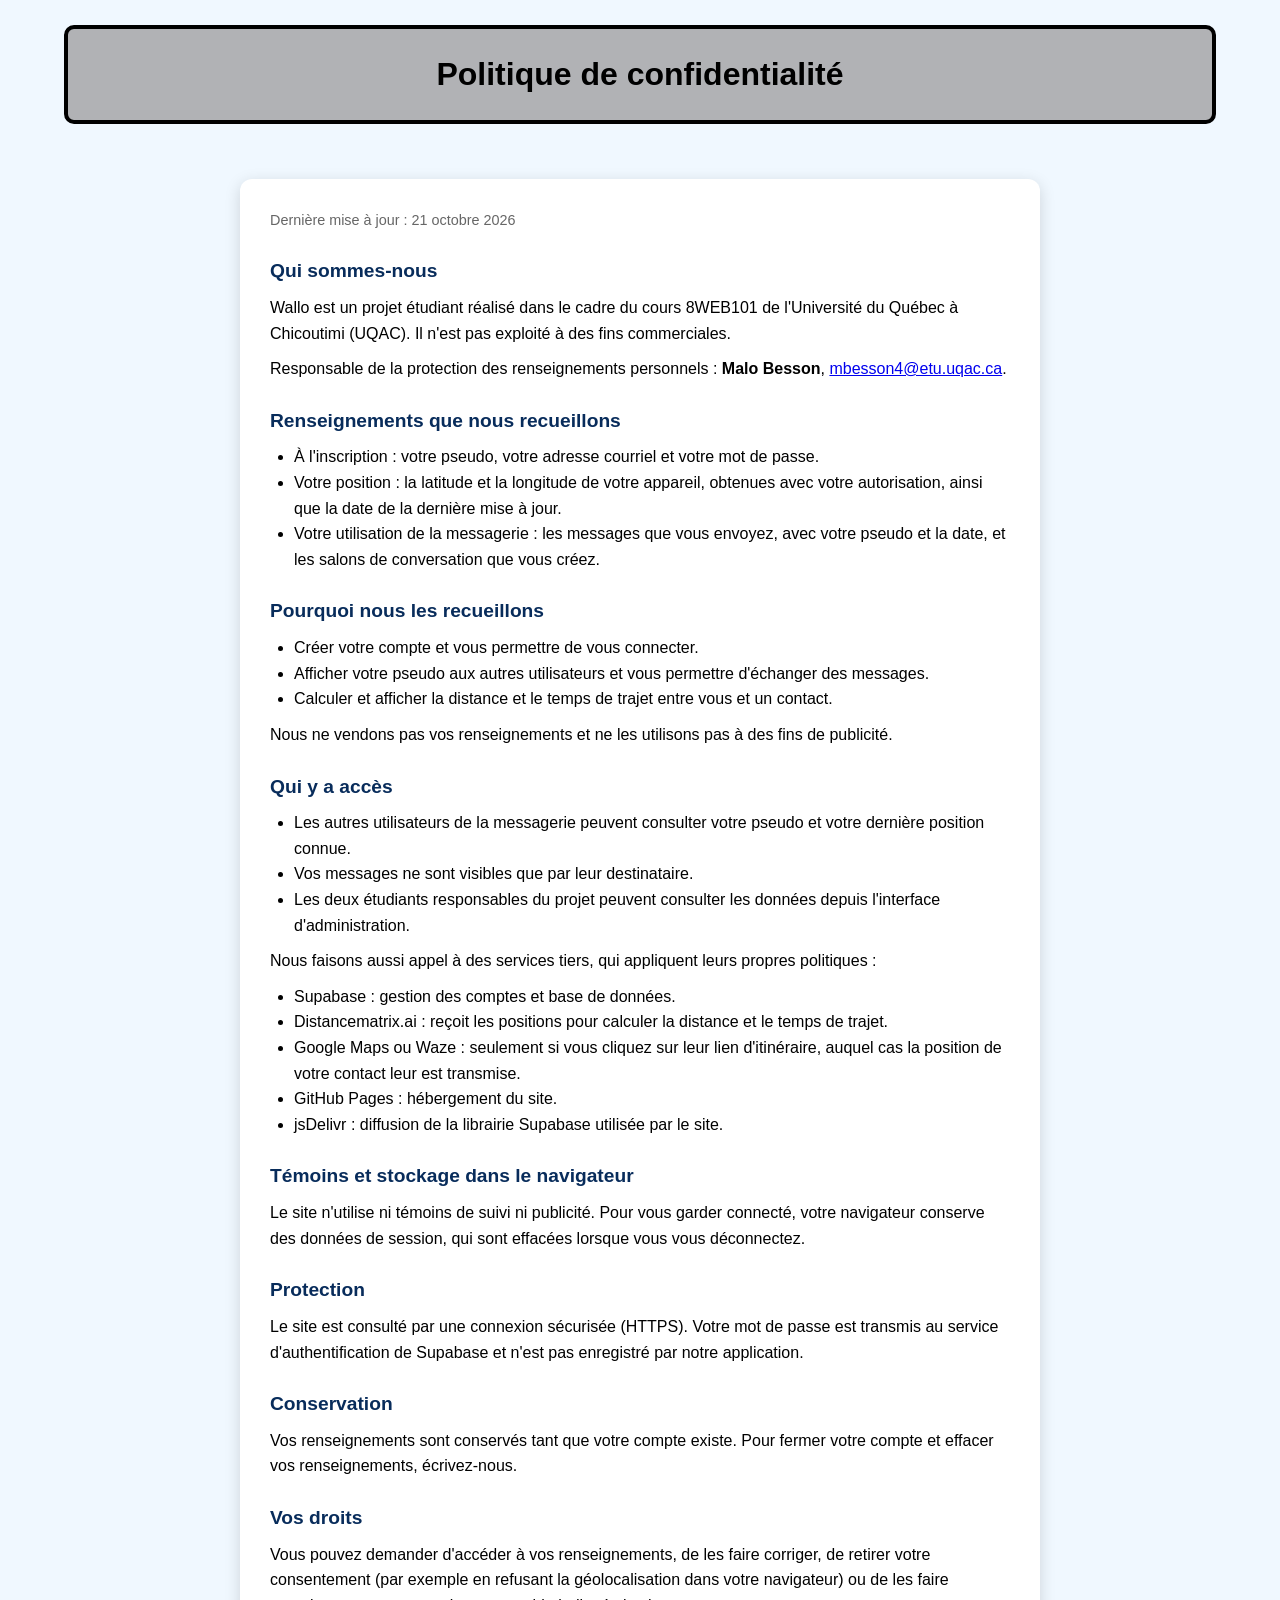
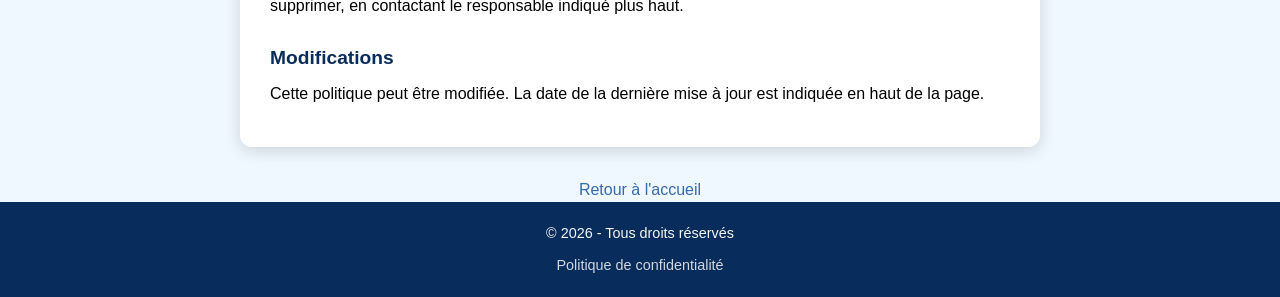
<file: politique-confidentialite.html>
<!DOCTYPE html>
<html lang="fr">
<head>
    <meta charset="UTF-8">
    <meta name="viewport" content="width=device-width, initial-scale=1.0">
    <title>Politique de confidentialité – Wallo</title>

    <!-- CSS -->
    <link rel="stylesheet" href="assets/css/main.css">

</head>
<body>

<header>
    <h1>Politique de confidentialité</h1>
</header>

<main>
    <article class="page-texte">
        <p class="page-texte-date">Dernière mise à jour : 21 octobre 2026</p>

        <h2>Qui sommes-nous</h2>
        <p>Wallo est un projet étudiant réalisé dans le cadre du cours 8WEB101 de l'Université du Québec à Chicoutimi (UQAC). Il n'est pas exploité à des fins commerciales.</p>
        <p>Responsable de la protection des renseignements personnels : <strong>Malo Besson</strong>, <a href="mailto:mbesson4@etu.uqac.ca">mbesson4@etu.uqac.ca</a>.</p>

        <h2>Renseignements que nous recueillons</h2>
        <ul>
            <li>À l'inscription : votre pseudo, votre adresse courriel et votre mot de passe.</li>
            <li>Votre position : la latitude et la longitude de votre appareil, obtenues avec votre autorisation, ainsi que la date de la dernière mise à jour.</li>
            <li>Votre utilisation de la messagerie : les messages que vous envoyez, avec votre pseudo et la date, et les salons de conversation que vous créez.</li>
        </ul>

        <h2>Pourquoi nous les recueillons</h2>
        <ul>
            <li>Créer votre compte et vous permettre de vous connecter.</li>
            <li>Afficher votre pseudo aux autres utilisateurs et vous permettre d'échanger des messages.</li>
            <li>Calculer et afficher la distance et le temps de trajet entre vous et un contact.</li>
        </ul>
        <p>Nous ne vendons pas vos renseignements et ne les utilisons pas à des fins de publicité.</p>

        <h2>Qui y a accès</h2>
        <ul>
            <li>Les autres utilisateurs de la messagerie peuvent consulter votre pseudo et votre dernière position connue.</li>
            <li>Vos messages ne sont visibles que par leur destinataire.</li>
            <li>Les deux étudiants responsables du projet peuvent consulter les données depuis l'interface d'administration.</li>
        </ul>
        <p>Nous faisons aussi appel à des services tiers, qui appliquent leurs propres politiques :</p>
        <ul>
            <li>Supabase : gestion des comptes et base de données.</li>
            <li>Distancematrix.ai : reçoit les positions pour calculer la distance et le temps de trajet.</li>
            <li>Google Maps ou Waze : seulement si vous cliquez sur leur lien d'itinéraire, auquel cas la position de votre contact leur est transmise.</li>
            <li>GitHub Pages : hébergement du site.</li>
            <li>jsDelivr : diffusion de la librairie Supabase utilisée par le site.</li>
        </ul>

        <h2>Témoins et stockage dans le navigateur</h2>
        <p>Le site n'utilise ni témoins de suivi ni publicité. Pour vous garder connecté, votre navigateur conserve des données de session, qui sont effacées lorsque vous vous déconnectez.</p>

        <h2>Protection</h2>
        <p>Le site est consulté par une connexion sécurisée (HTTPS). Votre mot de passe est transmis au service d'authentification de Supabase et n'est pas enregistré par notre application.</p>

        <h2>Conservation</h2>
        <p>Vos renseignements sont conservés tant que votre compte existe. Pour fermer votre compte et effacer vos renseignements, écrivez-nous.</p>

        <h2>Vos droits</h2>
        <p>Vous pouvez demander d'accéder à vos renseignements, de les faire corriger, de retirer votre consentement (par exemple en refusant la géolocalisation dans votre navigateur) ou de les faire supprimer, en contactant le responsable indiqué plus haut.</p>

        <h2>Modifications</h2>
        <p>Cette politique peut être modifiée. La date de la dernière mise à jour est indiquée en haut de la page.</p>
    </article>

    <a href="index.html">Retour à l'accueil</a>
</main>

<footer>
    <p>&copy; <script>document.write(new Date().getFullYear())</script> - Tous droits réservés</p>
    <nav>
        <a href="politique-confidentialite.html">Politique de confidentialité</a>
    </nav>
</footer>

</body>
</html>
</file>
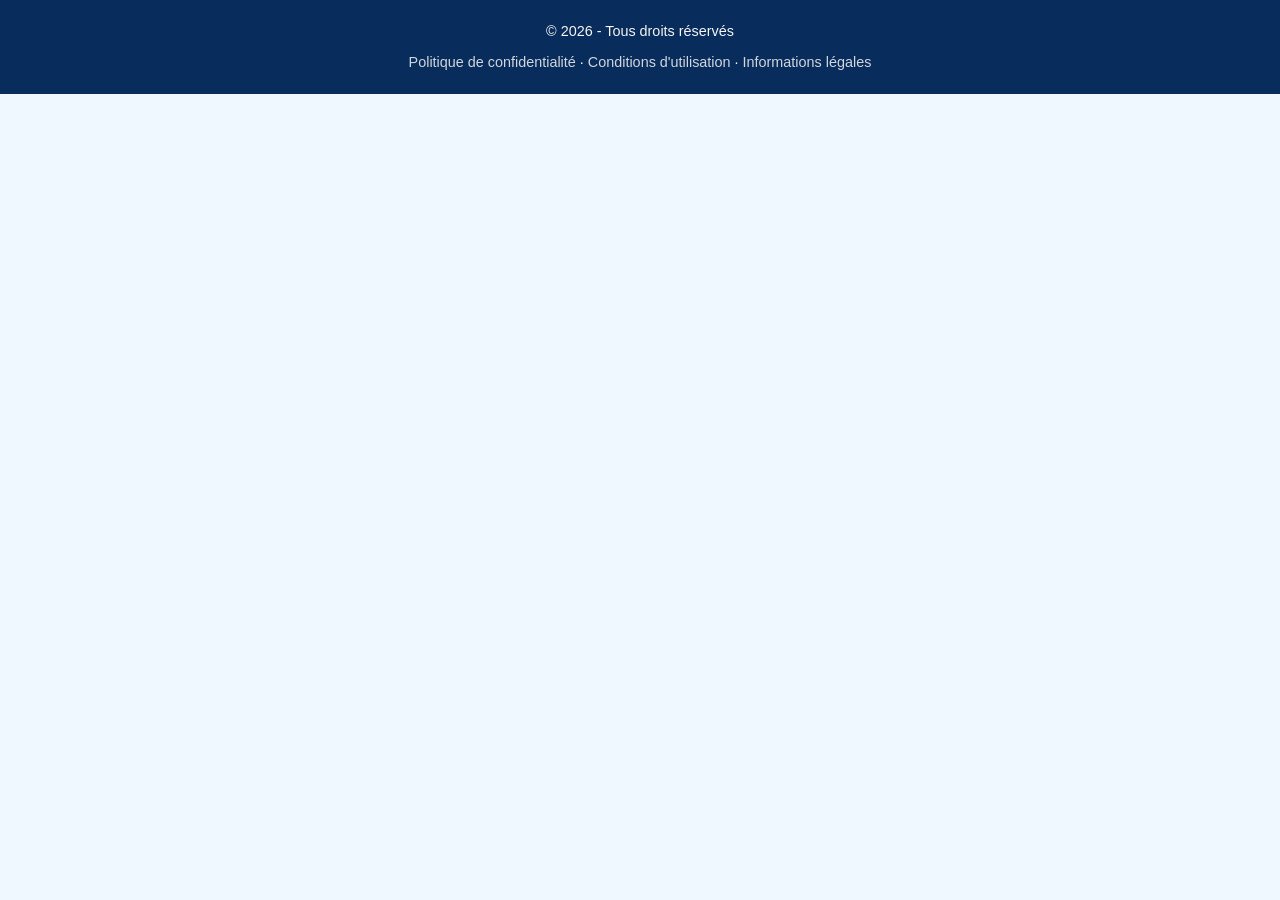
<file: setting.html>
<!DOCTYPE html>
<html lang="fr">
<head>
    <meta charset="UTF-8">
    <meta name="viewport" content="width=device-width, initial-scale=1.0">
    <title>Les parametres - Ma super messagerie</title>

    <!-- CSS -->
    <link rel="stylesheet" href="assets/style/main.css">
</head>
<body>



<footer>
    <p>&copy; <script>document.write(new Date().getFullYear())</script> - Tous droits réservés</p>
    <nav>
        <a href="politique-confidentialite.html">Politique de confidentialité</a> ·
        <a href="conditions-utilisation.html">Conditions d'utilisation</a> ·
        <a href="informations-legales.html">Informations légales</a>
    </nav>
</footer>

<!-- JS en fin de body pour ne pas bloquer le rendu -->
<script src="assets/js/main.js"></script>
</body>
</html>
</file>
<file: assets/css/main.css>
/* Réinitialisation des marges */
* {
    margin: 0;
    padding: 0;
    box-sizing: border-box;
}

/* Layout global */
body {
    display: flex;
    flex-direction: column;
    min-height: 100vh;
    font-family: Arial, sans-serif;
    line-height: 1.6;
    background-color: #F0F8FF;
}

/* En-tête */
header {
    width: 90%;
    padding: 20px;
    border-radius: 10px;
    border: 4px solid black;
    margin: 25px auto;
    background: #B1B2B5;
    display: flex;
    align-items: center;
    justify-content: center;
}

main {
    flex: 1;

}

/* Page d'accueil : boutons de connexion et d'inscription */
.cta {
    display: flex;
    justify-content: center;
    gap: 1rem;
    margin-top: 25px;
}

.btn-connexion,
.btn-inscription {
    width: 25%;
    padding: 20px;
    border-radius: 10px;
    border: 2px solid black;
    color: white;
    display: flex;
    align-items: center;
    justify-content: center;
}
.btn-connexion{
    background: #356aae;
}
.btn-inscription{
    background: #082c5b;
}

/* Formulaires de connexion et d'inscription */
.form-connexion {
    background: #356aae;
    width: 90%;
    max-width: 420px;
    margin: 40px auto;
    padding: 30px;
    border-radius: 12px;
    box-shadow: 0 4px 16px rgba(0, 0, 0, 0.15);
}

.form-connexion form {
    display: flex;
    flex-direction: column;
    gap: 18px;
}

.form-connexion h1,
.form-connexion h2 {
    color: white;
    margin-bottom: 20px;
}

.form-connexion .info-compte {
    margin-bottom: 18px;
    color: whitesmoke;
}

.form-connexion .case {
    display: flex;
    align-items: center;
    gap: 10px;
    margin-bottom: 0;
}

.form-connexion input[type="checkbox"] {
    width: auto;
}

.form-connexion label {
    display: block;
    margin-bottom: 6px;
    font-weight: bold;
    color: whitesmoke;
}

.form-connexion input {
    width: 100%;
    padding: 10px 12px;
    border: 1px solid #ccc;
    border-radius: 8px;
    font-size: 1rem;
    transition: border-color 0.2s ease, box-shadow 0.2s ease;
}

.form-connexion input:focus {
    outline: none;
    border-color: #356aae;
    box-shadow: 0 0 0 3px rgba(53, 106, 174, 0.2);
}

.form-connexion button[type="submit"] {
    padding: 12px;
    border: none;
    border-radius: 8px;
    background: white;
    color: #356aae;
    font-size: 1rem;
    font-weight: bold;
    cursor: pointer;
    transition: background-color 0.2s ease;
}

.form-connexion button[type="submit"]:hover {
    background: #082c5b;
}

/* Messages d'état des formulaires */
.form-status {
    color: white;
    font-size: 0.9rem;
}

.form-status:empty {
    display: none;
}

/* Critères du mot de passe */
#password-requirements {
    list-style: none;
    margin-top: 6px;
    font-size: 0.85rem;
    color: rgb(246, 125, 125);
}

/* Liens sous les formulaires */
main > a {
    display: block;
    text-align: center;
    margin-top: 14px;
    color: #356aae;
    text-decoration: none;
}

main > a:hover {
    text-decoration: underline;
}

/* Page de chat : contacts à gauche, conversation à droite */
.chat-layout {
    display: flex;
    align-items: stretch;
    gap: 20px;
    width: 100%;
    margin-top: 40px;
    /* La conversation prend toute la place jusqu'au footer, sans grandir : les messages défilent */
    flex: 1;
    min-height: 0;
}

/* Page de chat : la page fait exactement la hauteur de l'écran */
body:has(.chat-layout) {
    height: 100vh;
    min-height: 600px;
}

.contacts-panel {
    display: flex;
    flex-direction: column;
    border-radius: 5px;
    width: 260px;
    flex-shrink: 0;
    background: white;
    box-shadow: 0 4px 16px rgba(0, 0, 0, 0.15);
    padding: 20px;
    overflow-y: auto;
}

.panel-header {
    display: flex;
    align-items: center;
    justify-content: space-between;
    margin-bottom: 16px;
}

.panel-header h2 {
    color: #082c5b;
    font-size: 1.1rem;
}

.btn-add {
    display: flex;
    align-items: center;
    justify-content: center;
    width: 30px;
    height: 30px;
    border-radius: 50%;
    background: #356aae;
    color: white;
    text-decoration: none;
    font-size: 1.1rem;
    flex-shrink: 0;
    transition: background-color 0.2s ease;
    border: none;
    cursor: pointer;
}

.btn-add:hover {
    background: #082c5b;
}

/* Barre de recherche des salons et des contacts */
.recherche {
    width: 100%;
    padding: 8px 10px;
    margin-bottom: 14px;
    border: 1px solid #ccc;
    border-radius: 8px;
    font-size: 0.9rem;
}

.recherche-vide {
    margin-bottom: 10px;
    color: #666;
    font-size: 0.85rem;
}

/* Salons : liste, formulaire de création et message d'erreur */
.salon-list {
    list-style: none;
    max-height: 180px;
    overflow-y: auto;
    margin-bottom: 16px;
}

.salon-form {
    display: flex;
    gap: 6px;
    margin-bottom: 10px;
}

.salon-form input {
    flex: 1;
    min-width: 0;
    padding: 6px 8px;
    border: 1px solid #ccc;
    border-radius: 8px;
}

.salon-form button {
    padding: 6px 10px;
    border: none;
    border-radius: 8px;
    background: #356aae;
    color: white;
    font-weight: bold;
    cursor: pointer;
}

.salon-status {
    color: #8b0000;
    font-size: 0.85rem;
    margin-bottom: 8px;
}

.salon-status:empty {
    display: none;
}

.contact-list {
    list-style: none;
}

.contact,
.salon {
    border-radius: 5px;
    display: flex;
    align-items: center;
    gap: 8px;
    background: #356aae;
    color: white;
    padding: 10px 14px;
    border-radius: 8px;
    text-decoration: none;
    font-weight: bold;
    transition: background-color 0.2s ease;
    margin-bottom: 10px;
    cursor: pointer;
}

.salon {
    background: #082c5b;
}

/* Pastille en ligne / hors ligne, nom et badge de messages non lus d'un contact ou d'un salon */
.nom-element {
    flex: 1;
    min-width: 0;
    overflow: hidden;
    text-overflow: ellipsis;
}

.pastille-statut {
    width: 10px;
    height: 10px;
    flex-shrink: 0;
    border-radius: 50%;
    background: #9aa5b1;
}

.pastille-statut.en-ligne {
    background: #3ddc84;
}

.badge-non-lu {
    min-width: 20px;
    padding: 0 6px;
    border-radius: 10px;
    background: #e53935;
    color: white;
    font-size: 0.75rem;
    text-align: center;
}

/* Contact ou salon dont la conversation est ouverte */
.contact.actif,
.salon.actif {
    outline: 3px solid #ffad74;
}

.contact a {
    border-radius: 5px;
    display: block;
    background: #356aae;
    color: white;
    padding: 10px 14px;
    border-radius: 8px;
    text-decoration: none;
    font-weight: bold;
    transition: background-color 0.2s ease;
}

.contact a:hover {
    background: #082c5b;
}

/* Boutons Paramètres et Déconnexion */
.logout-zone {
    margin-top: auto;
    padding-top: 16px;
}

.btn-parametres {
    display: block;
    margin-bottom: 8px;
    padding: 10px 14px;
    border-radius: 8px;
    background: #356aae;
    color: white;
    font-size: 0.9rem;
    font-weight: bold;
    text-align: center;
    text-decoration: none;
    transition: background-color 0.2s ease;
}

.btn-parametres:hover {
    background: #082c5b;
}

.btn-logout {
    width: 100%;
    font-size: 0.9rem;
    padding: 10px 14px;
    border: none;
    border-radius: 8px;
    background: #082c5b;
    color: white;
    font-weight: bold;
    cursor: pointer;
    transition: background-color 0.2s ease;
}

.btn-logout:hover {
    background: #356aae;
}

.btn-logout:disabled {
    opacity: 0.6;
    cursor: wait;
}

.logout-status {
    margin-top: 6px;
    color: #8b0000;
    font-size: 0.85rem;
}

.logout-status:empty {
    display: none;
}

/* Conversation : en-tête et messages */
.chat-panel {
    flex: 1;
    background: white;
    border-radius: 5px;
    box-shadow: 0 4px 16px rgba(0, 0, 0, 0.15);
    overflow: hidden;
    display: flex;
    flex-direction: column;
}

.header-contact {
    border-radius: 5px;
    background: #356aae;
    color: white;
    padding: 16px 20px;
    margin-left: 0;
    width: 66.47%;
    display: flex;
    align-items: center;
    justify-content: space-between;
}

.header-navigation {
    width: 33.42%;
    margin-left: 0.1%;
    margin-right: 0;
    border-radius: 5px;
    background: #ffad74;
    color: white;
    padding: 16px 20px;
    display: flex;
    align-items: center;
    justify-content: space-between;
}

.bouton-modifier-contact {
    width: auto;
    background-color: white;
    color: black;
    border: 1px solid black;
    border-radius: 10px;
    padding: 10px 15px;
}

.bouton-navigation {
    width: auto;
    background-color: white;
    color: black;
    border: 1px solid black;
    border-radius: 10px;
    padding: 10px 15px;
}

.chat-header {
    display: flex;
}

.chat-header a {
    color: black;
    font-size: 0.85rem;
}

.chat-header a:hover {
    color: #356aae;
}

.message-list {
    list-style: none;
    padding: 20px;
    flex: 1;
    min-height: 0;
    overflow-y: auto;
}

.message-recu {
    background: #F0F8FF;
    padding: 10px 14px;
    border-radius: 8px;
    margin-bottom: 10px;
    max-width: 70%;
}

.message-envoye {
    background: #6e9cc5;
    padding: 10px 14px;
    border-radius: 8px;
    margin-bottom: 10px;
    min-width: 10%;
    max-width: 70%;
    margin-right: 0;
    margin-left: auto;
}

/* Statut du contact (en-tête) et « en train d'écrire » */
.statut-contact {
    font-size: 0.8rem;
    margin-left: 12px;
}

.statut-contact.en-ligne::before {
    content: "";
    display: inline-block;
    width: 8px;
    height: 8px;
    margin-right: 6px;
    border-radius: 50%;
    background: #3ddc84;
}

.indicateur-ecriture {
    min-height: 1.4em;
    padding: 0 20px;
    font-size: 0.85rem;
    font-style: italic;
    color: #555;
}

/* Pseudo de l'auteur (messages de salon) et heure affichée sous chaque message */
.message-auteur {
    display: block;
    font-size: 0.8rem;
    color: #082c5b;
}

.message-heure {
    display: block;
    margin-top: 4px;
    font-size: 0.75rem;
    opacity: 0.7;
}

/* Force le masquage des éléments hidden, même ceux en display: flex */
[hidden] {
    display: none !important;
}

/* Panneau Navigation (ouvert par le bouton Agrandir) */
.navigation-panel {
    position: fixed;
    inset: 0;
    z-index: 10;
    display: flex;
    align-items: center;
    justify-content: center;
    background: rgba(0, 0, 0, 0.5);
}

.navigation-content {
    width: 90%;
    max-width: 420px;
    padding: 24px;
    border-radius: 12px;
    background: #ffad74;
    color: #222;
    box-shadow: 0 4px 16px rgba(0, 0, 0, 0.3);
}

.navigation-header {
    display: flex;
    align-items: center;
    justify-content: space-between;
    margin-bottom: 16px;
}

.navigation-content p {
    margin-bottom: 8px;
    font-size: 1.1rem;
}

.navigation-content .nav-position {
    font-size: 0.9rem;
    margin-bottom: 4px;
}

.navigation-content .nav-status {
    min-height: 1.5em;
    margin: 12px 0;
    font-size: 0.95rem;
}

.navigation-content .nav-status.ok {
    font-weight: bold;
}

.navigation-content .nav-status.erreur {
    color: #8b0000;
    font-weight: bold;
}

.navigation-content button:disabled {
    opacity: 0.6;
    cursor: wait;
}

.navigation-content button,
.nav-links a {
    display: inline-block;
    padding: 10px 15px;
    border: 1px solid black;
    border-radius: 10px;
    background: white;
    color: black;
    font-size: 0.9rem;
    text-decoration: none;
    cursor: pointer;
}

.navigation-content button:hover,
.nav-links a:hover {
    background: #ffe9d6;
}

.nav-links {
    display: flex;
    flex-wrap: wrap;
    gap: 10px;
    margin-top: 16px;
}

/* Pages de texte (politique de confidentialité) */
.page-texte {
    background: white;
    width: 90%;
    max-width: 800px;
    margin: 30px auto;
    padding: 30px;
    border-radius: 12px;
    box-shadow: 0 4px 16px rgba(0, 0, 0, 0.15);
}

.page-texte h2 {
    margin: 24px 0 8px;
    color: #082c5b;
    font-size: 1.2rem;
}

.page-texte p,
.page-texte ul {
    margin-bottom: 10px;
}

.page-texte ul {
    padding-left: 24px;
}

.page-texte-date {
    color: #666;
    font-size: 0.9rem;
}

/* Pied de page */
footer {
    margin-top: auto;
    background: #082c5b;
    color: whitesmoke;
    padding: 20px;
    text-align: center;
    font-size: 0.9rem;
}

footer nav {
    margin-top: 8px;
}

footer nav a {
    color: whitesmoke;
    text-decoration: none;
    opacity: 0.85;
}

footer nav a:hover {
    opacity: 1;
    text-decoration: underline;
}

.barre-texte {
    width: 100%;
    display: flex;
    margin-bottom: 5px;
    padding-right: 5px;
}

.barre-texte input {
    margin-left: 5%;
    width: 90%;
    padding: 7px;
    border-radius: 10px;
    border: 2px solid black;
    color: black;
    display: flex;
    align-items: center;
    justify-content: center;
    font-size: 1.5rem;
    background-color: #F0F8FF;
}

.bouton-envoyer button[type="submit"] {
    width: auto;
    padding: 7px;
    border-radius: 10px;
    border: 2px solid black;
    color: black;
    display: flex;
    align-items: center;
    justify-content: center;
    font-size: 1.5rem;
    background-color: #356aae;
}
/* Adaptation aux tablettes et aux téléphones */
@media (max-width: 768px) {
    header {
        padding: 14px;
        margin: 16px auto;
    }

    header h1 {
        font-size: 1.3rem;
        text-align: center;
    }

    /* Accueil : les deux boutons l'un sous l'autre */
    .cta {
        flex-direction: column;
        align-items: center;
    }

    .btn-connexion,
    .btn-inscription {
        width: 80%;
    }

    /* Chat : contacts au-dessus de la conversation */
    body:has(.chat-layout) {
        height: auto;
        min-height: 100vh;
    }

    .chat-layout {
        flex-direction: column;
        gap: 12px;
        margin-top: 16px;
        flex: none;
    }

    .contacts-panel {
        width: 100%;
    }

    .salon-list {
        max-height: 100px;
    }

    .contact-list {
        max-height: 130px;
        overflow-y: auto;
    }

    /* Paramètres et Déconnexion côte à côte */
    .logout-zone {
        display: flex;
        flex-wrap: wrap;
        gap: 8px;
    }

    .btn-parametres,
    .btn-logout {
        flex: 1;
        width: auto;
        margin-bottom: 0;
    }

    .logout-status {
        width: 100%;
    }

    .chat-panel {
        flex: none;
        height: 75vh;
        min-height: 420px;
    }

    .chat-header {
        flex-direction: column;
        gap: 6px;
    }

    .header-contact,
    .header-navigation {
        width: 100%;
        margin-left: 0;
        padding: 12px 16px;
    }

    .message-list {
        padding: 12px;
    }

    .message-recu,
    .message-envoye {
        max-width: 85%;
    }

    .barre-texte {
        padding: 0 8px;
    }

    .barre-texte input {
        flex: 1;
        min-width: 0;
        width: auto;
        margin-left: 0;
        font-size: 1.1rem;
    }

    .barre-texte button {
        flex-shrink: 0;
        margin-left: 6px;
    }

    .page-texte {
        padding: 20px;
    }
}

@media (max-width: 480px) {
    .form-connexion {
        padding: 20px;
    }

    .btn-connexion,
    .btn-inscription {
        width: 90%;
    }
}
</file>
<file: assets/style/main.css>
* {
    margin: 0;
    padding: 0;
    box-sizing: border-box;
}

/* Layout global */
body {
    display: flex;
    flex-direction: column;
    min-height: 100vh;
    font-family: Arial, sans-serif;
    line-height: 1.6;
    background-color: #F0F8FF;
}

header {
    width: 90%;
    padding: 20px;
    border-radius: 10px;
    border: 4px solid black;
    margin: 25px auto;
    background: #B1B2B5;
    display: flex;
    align-items: center;
    justify-content: center;
}

main {
    flex: 1;

}
.cta {
    display: flex;
    justify-content: center;
    gap: 1rem;
    margin-top: 25px;
}

.btn-connexion,
.btn-inscription {
    width: 25%;
    padding: 20px;
    border-radius: 10px;
    border: 2px solid black;
    color: white;
    display: flex;
    align-items: center;
    justify-content: center;
}
.btn-connexion{
    background: #356aae;
}
.btn-inscription{
    background: #082c5b;
}

.form-connexion {
    background: #356aae;
    width: 90%;
    max-width: 420px;
    margin: 40px auto;
    padding: 30px;
    border-radius: 12px;
    box-shadow: 0 4px 16px rgba(0, 0, 0, 0.15);
}

.form-connexion form {
    display: flex;
    flex-direction: column;
    gap: 18px;
}

.form-connexion h1 {
    color: white;
    margin-bottom: 20px;
}

.form-connexion label {
    display: block;
    margin-bottom: 6px;
    font-weight: bold;
    color: whitesmoke;
}

.form-connexion input {
    width: 100%;
    padding: 10px 12px;
    border: 1px solid #ccc;
    border-radius: 8px;
    font-size: 1rem;
    transition: border-color 0.2s ease, box-shadow 0.2s ease;
}

.form-connexion input:focus {
    outline: none;
    border-color: #356aae;
    box-shadow: 0 0 0 3px rgba(53, 106, 174, 0.2);
}

.form-connexion button[type="submit"] {
    padding: 12px;
    border: none;
    border-radius: 8px;
    background: white;
    color: #356aae;
    font-size: 1rem;
    font-weight: bold;
    cursor: pointer;
    transition: background-color 0.2s ease;
}

.form-connexion button[type="submit"]:hover {
    background: #082c5b;
}

.form-status {
    color: white;
    font-size: 0.9rem;
}

.form-status:empty {
    display: none;
}

#password-requirements {
    list-style: none;
    margin-top: 6px;
    font-size: 0.85rem;
    color: rgb(246, 125, 125);
}

main > a {
    display: block;
    text-align: center;
    margin-top: 14px;
    color: #356aae;
    text-decoration: none;
}

main > a:hover {
    text-decoration: underline;
}

.chat-layout {
    display: flex;
    align-items: stretch;
    gap: 20px;
    width: 100%;
    margin-top: 40px;
}

.contacts-panel {
    display: flex;
    flex-direction: column;
    border-radius: 5px;
    width: 260px;
    flex-shrink: 0;
    background: white;
    box-shadow: 0 4px 16px rgba(0, 0, 0, 0.15);
    padding: 20px;
}

.panel-header {
    display: flex;
    align-items: center;
    justify-content: space-between;
    margin-bottom: 16px;
}

.panel-header h2 {
    color: #082c5b;
    font-size: 1.1rem;
}

.btn-add {
    display: flex;
    align-items: center;
    justify-content: center;
    width: 30px;
    height: 30px;
    border-radius: 50%;
    background: #356aae;
    color: white;
    text-decoration: none;
    font-size: 1.1rem;
    flex-shrink: 0;
    transition: background-color 0.2s ease;
}

.btn-add:hover {
    background: #082c5b;
}

.contact-list {
    list-style: none;
}

.contact {
    margin-bottom: 10px;
}

.contact a {
    border-radius: 5px;
    display: block;
    background: #356aae;
    color: white;
    padding: 10px 14px;
    border-radius: 8px;
    text-decoration: none;
    font-weight: bold;
    transition: background-color 0.2s ease;
}

.contact a:hover {
    background: #082c5b;
}

.logout-zone {
    margin-top: auto;
    padding-top: 16px;
}

.btn-logout {
    width: 100%;
    padding: 10px 14px;
    border: none;
    border-radius: 8px;
    background: #082c5b;
    color: white;
    font-weight: bold;
    cursor: pointer;
    transition: background-color 0.2s ease;
}

.btn-logout:hover {
    background: #356aae;
}

.btn-logout:disabled {
    opacity: 0.6;
    cursor: wait;
}

.logout-status {
    margin-top: 6px;
    color: #8b0000;
    font-size: 0.85rem;
}

.logout-status:empty {
    display: none;
}

.chat-panel {
    flex: 1;
    background: white;
    border-radius: 5px;
    box-shadow: 0 4px 16px rgba(0, 0, 0, 0.15);
    overflow: hidden;
}

.header-contact {
    border-radius: 5px;
    background: #356aae;
    color: white;
    padding: 16px 20px;
    margin-left: 0;
    width: 66.47%;
    display: flex;
    align-items: center;
    justify-content: space-between;
}

.header-navigation {
    width: 33.42%;
    margin-left: 0.1%;
    margin-right: 0;
    border-radius: 5px;
    background: #ffad74;
    color: white;
    padding: 16px 20px;
    display: flex;
    align-items: center;
    justify-content: space-between;
}

.bouton-modifier-contact {
    width: auto;
    background-color: white;
    color: black;
    border: 1px solid black;
    border-radius: 10px;
    padding: 10px 15px;
}

.bouton-navigation {
    width: auto;
    background-color: white;
    color: black;
    border: 1px solid black;
    border-radius: 10px;
    padding: 10px 15px;
}

.chat-header {
    display: flex;
}

.chat-header a {
    color: black;
    font-size: 0.85rem;
}

.chat-header a:hover {
    color: #356aae;
}

.message-list {
    list-style: none;
    padding: 20px;
}

.message {
    background: #F0F8FF;
    padding: 10px 14px;
    border-radius: 8px;
    margin-bottom: 10px;
    max-width: 70%;
}

[hidden] {
    display: none !important;
}

.navigation-panel {
    position: fixed;
    inset: 0;
    z-index: 10;
    display: flex;
    align-items: center;
    justify-content: center;
    background: rgba(0, 0, 0, 0.5);
}

.navigation-content {
    width: 90%;
    max-width: 420px;
    padding: 24px;
    border-radius: 12px;
    background: #ffad74;
    color: #222;
    box-shadow: 0 4px 16px rgba(0, 0, 0, 0.3);
}

.navigation-header {
    display: flex;
    align-items: center;
    justify-content: space-between;
    margin-bottom: 16px;
}

.navigation-content p {
    margin-bottom: 8px;
    font-size: 1.1rem;
}

.navigation-content .nav-position {
    font-size: 0.9rem;
    margin-bottom: 4px;
}

.navigation-content .nav-status {
    min-height: 1.5em;
    margin: 12px 0;
    font-size: 0.95rem;
}

.navigation-content .nav-status.ok {
    font-weight: bold;
}

.navigation-content .nav-status.erreur {
    color: #8b0000;
    font-weight: bold;
}

.navigation-content button:disabled {
    opacity: 0.6;
    cursor: wait;
}

.navigation-content button,
.nav-links a {
    display: inline-block;
    padding: 10px 15px;
    border: 1px solid black;
    border-radius: 10px;
    background: white;
    color: black;
    font-size: 0.9rem;
    text-decoration: none;
    cursor: pointer;
}

.navigation-content button:hover,
.nav-links a:hover {
    background: #ffe9d6;
}

.nav-links {
    display: flex;
    flex-wrap: wrap;
    gap: 10px;
    margin-top: 16px;
}

footer {
    background: #082c5b;
    color: whitesmoke;
    padding: 20px;
    text-align: center;
    font-size: 0.9rem;
}

footer nav {
    margin-top: 8px;
}

footer nav a {
    color: whitesmoke;
    text-decoration: none;
    opacity: 0.85;
}

footer nav a:hover {
    opacity: 1;
    text-decoration: underline;
}

.barre-texte {
    width: 100%;
    display: flex;
}

.barre-texte input {
    margin-left: 5%;
    width: 75%;
    padding: 7px;
    border-radius: 10px;
    border: 2px solid black;
    color: black;
    display: flex;
    align-items: center;
    justify-content: center;
    font-size: 1.5rem;
}

.bouton-envoyer button[type="submit"] {
    width: 75%;
    padding: 7px;
    border-radius: 10px;
    border: 2px solid black;
    color: black;
    display: flex;
    align-items: center;
    justify-content: center;
    font-size: 1.5rem;
}
</file>
